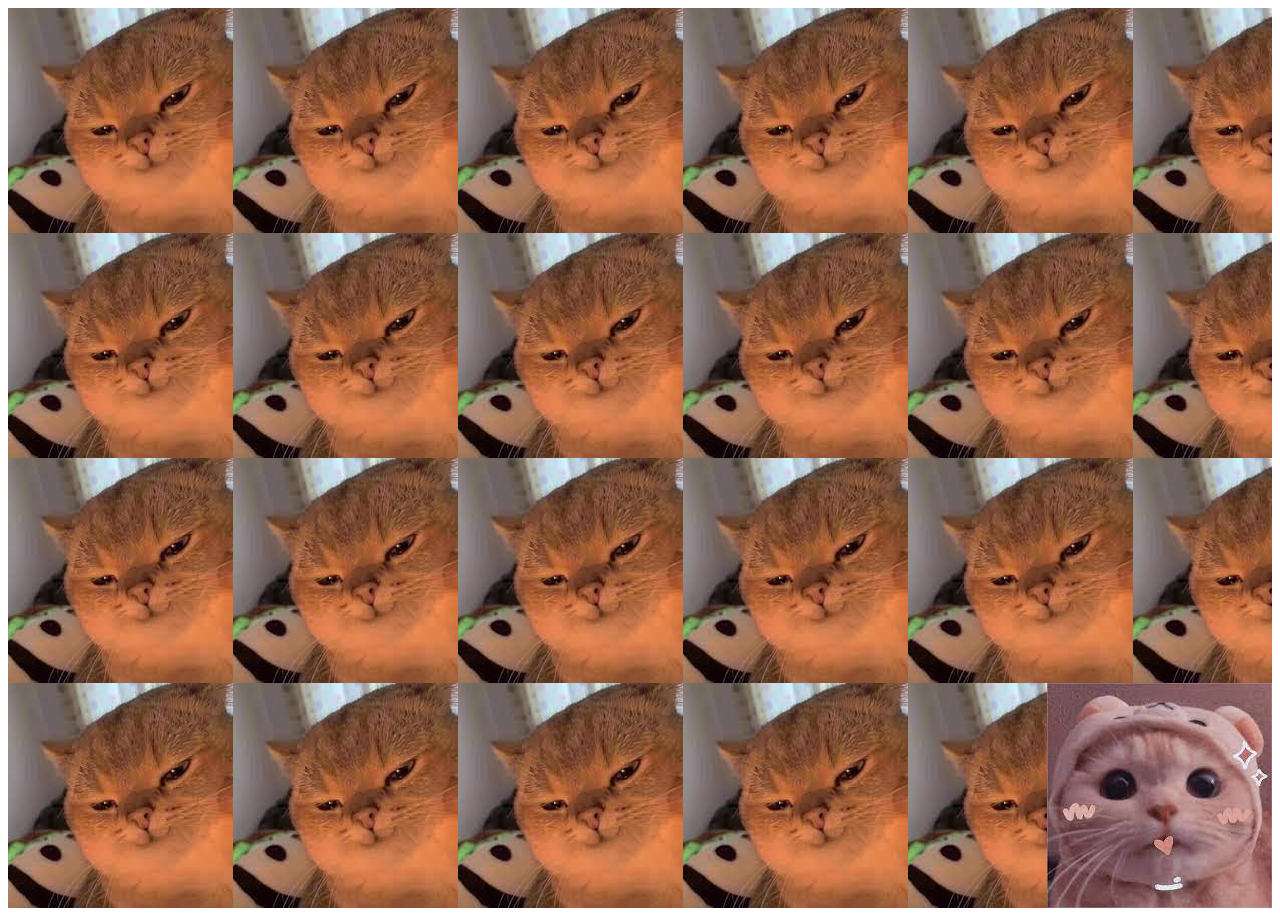
<file: Cau5/index.html>
<!--Cao Nhân Hòa
    20051741
-->
<!DOCTYPE html>
<html lang="en">
<head>
    <meta charset="UTF-8">
    <meta http-equiv="X-UA-Compatible" content="IE=edge">
    <meta name="viewport" content="width=device-width, initial-scale=1.0">
    <title>Document</title>
    <style>
        .example1{
            width: 100%;
            height: 100vh;
            background-image: 
            url([data-uri]),
            url([data-uri]);
            background-position: right bottom, left top;
            background-repeat: no-repeat, repeat;
        }
    </style>
</head>
<body>
    <div class="example1">
    </div>
</body>
</html>
</file>
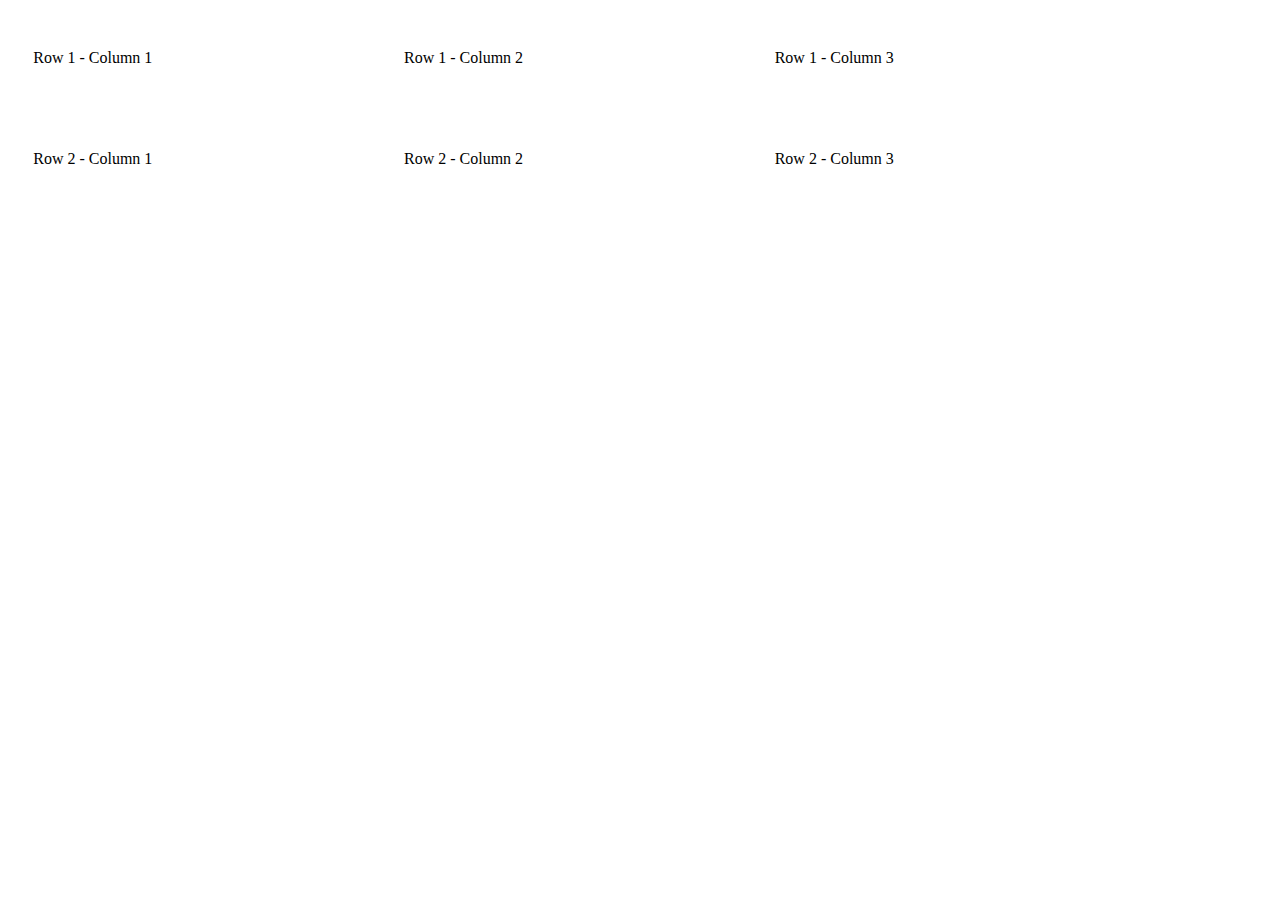
<file: Cau6/index.html>
<!--Cao Nhân Hòa
    20051741
-->
<!DOCTYPE html>
<html lang="en">
<head>
    <meta charset="UTF-8">
    <meta http-equiv="X-UA-Compatible" content="IE=edge">
    <meta name="viewport" content="width=device-width, initial-scale=1.0">
    <title>Document</title>
    <style>
        .container, .row{
            width: 100%;
        }
        .row::before, .row::after{
            display: table;
            content: "";
        }
        .row::after{
            clear: both;
        }
        .col1, .col2, .col3 {
            float: left;
            width: 25.333333333%;
            margin: 1%;
            padding: 1%;
        }
    </style>
</head>
<body>
    <div class="container">
        <div class="row">
            <div class="col1">
                <p>Row 1 - Column 1</p>
            </div>
            <div class="col2">
                <p>Row 1 - Column 2</p>
            </div>
            <div class="col3">
                <p>Row 1 - Column 3</p>
            </div>
        </div>
        <div class="row">
            <div class="col1">
                <p>Row 2 - Column 1</p>
            </div>
            <div class="col2">
                <p>Row 2 - Column 2</p>
            </div>
            <div class="col3">
                <p>Row 2 - Column 3</p>
            </div>
        </div>
    </div>
</body>
</html>
</file>
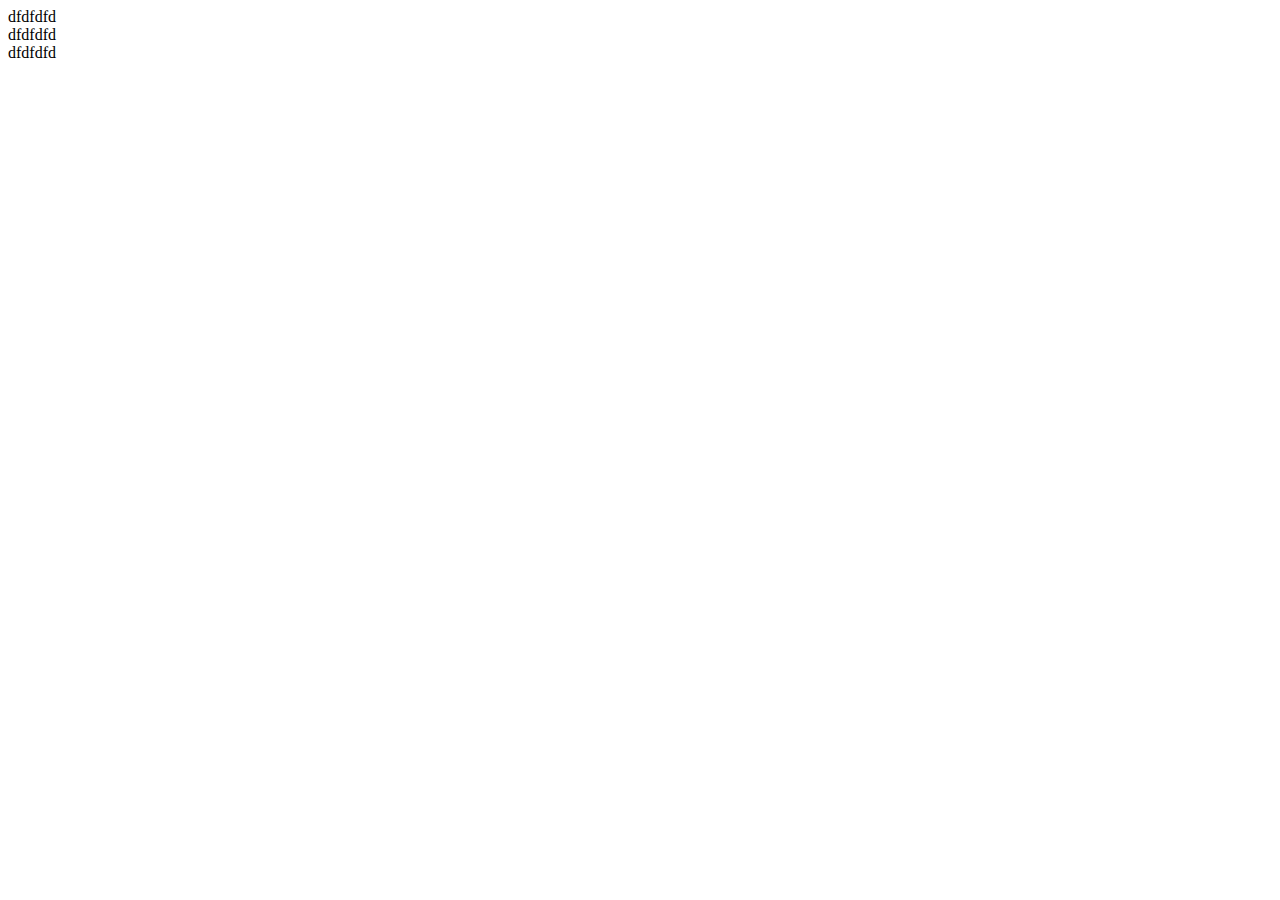
<file: Cau7/index.html>
<!--Cao Nhân Hòa
    20051741
-->
<!DOCTYPE html>
<html lang="en">
<head>
    <meta charset="UTF-8">
    <meta http-equiv="X-UA-Compatible" content="IE=edge">
    <meta name="viewport" content="width=device-width, initial-scale=1.0">
    <title>Document</title>
    <style>
        .newspaper{
            /* -webkit-column-count: 3;
            -moz-column-count: 3; */
            column-count: 3;
            /* -webkit-column-gap: 40px;
            -moz-column-gap: 40px; */
            column-gap: 40px;
            /* -webkit-column-rule-style: solid;
            -moz-column-rule-style: solid; */
            column-rule-style: solid;
            /* -webkit-column-rule-width: 1px;
            -moz-column-rule-width: 1px; */
            column-rule-width: 1px;
            /* -webkit-column-rule-color: lightblue;
            -moz-column-rule-color: lightblue; */
            column-rule-color: lightblue;
        }
    </style>
</head>
<body>
    <div class="newspaper">
        dfdfdfd
    </div>
    <div class="newspaper">
        dfdfdfd
    </div>
    <div class="newspaper">
        dfdfdfd
    </div>
</body>
</html>
</file>
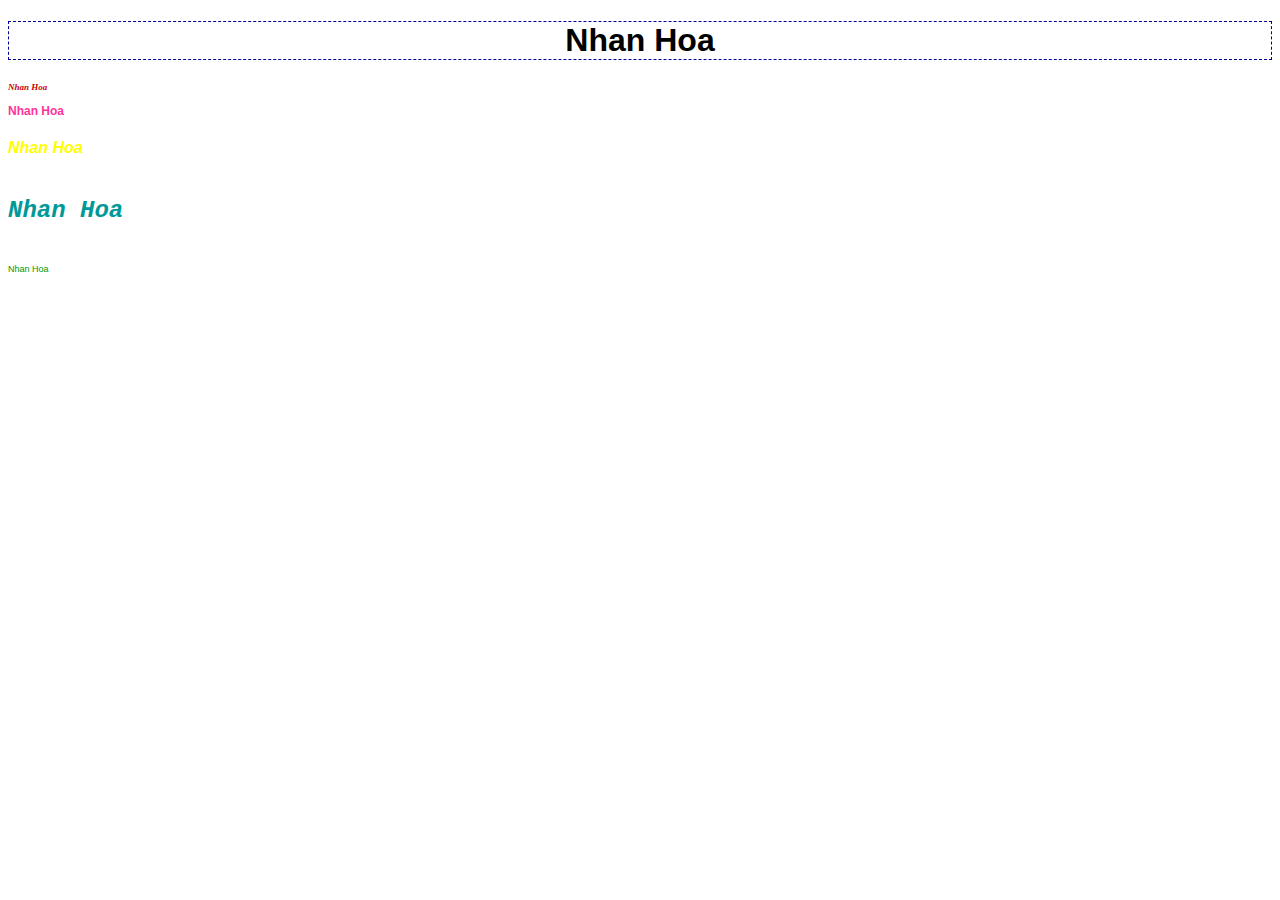
<file: Cau1/text.html>
<!--Cao Nhân Hòa
    20051741
-->
<!DOCTYPE html>
<html lang="en">
<head>
    <meta charset="UTF-8">
    <meta http-equiv="X-UA-Compatible" content="IE=edge">
    <meta name="viewport" content="width=device-width, initial-scale=1.0">
    <title>Document</title>
    <link rel="stylesheet" href="firststyle.css">
</head>
<body>
    <h1>Nhan Hoa</h1>
    <h2>Nhan Hoa</h2>
    <h3>Nhan Hoa</h3>
    <h4>Nhan Hoa</h4>
    <h5>Nhan Hoa</h5>
    <h6>Nhan Hoa</h6>
</body>
</html>
</file>
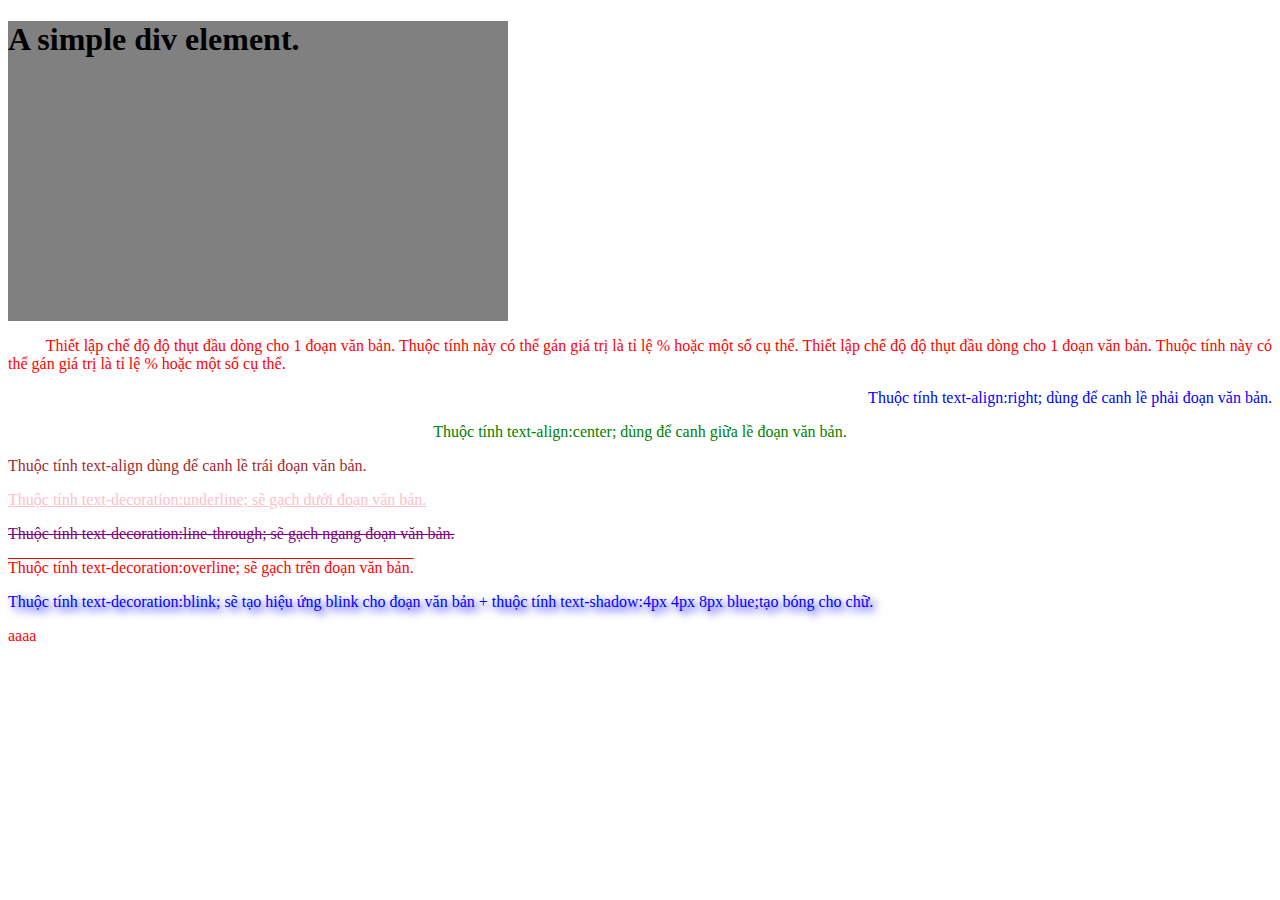
<file: Cau2/Cau2.html>
<!--Cao Nhân Hòa
    20051741
-->
<!DOCTYPE html>
<html lang="en" xmlns="http://www.w3.org/1999/xhtml">
<head>
 <meta charset="utf-8" />
 <title></title>
</head>
<body>
 <div id="container" style="width:500px; height:300px; background-color: gray">
 <h1>A simple div element.</h1>
 </div>
 <p style="text-indent:1cm; color:red;text-align:justify;">
 Thiết lập chế độ độ thụt đầu dòng cho 1 đoạn văn bản. Thuộc tính này có thể gán giá
trị là tỉ lệ % hoặc một số cụ thể. Thiết lập chế độ độ thụt đầu dòng cho 1 đoạn văn bản.
Thuộc tính này có thể gán giá trị là tỉ lệ % hoặc một số cụ thể.
 </p>

 <p style="text-align:right; color:blue;">
 Thuộc tính text-align:right; dùng để canh lề phải đoạn văn bản.
 </p>

 <p style="text-align:center; color:green;">
 Thuộc tính text-align:center; dùng để canh giữa lề đoạn văn bản.
 </p>

 <p style="text-align:left; color:brown;">
 Thuộc tính text-align dùng để canh lề trái đoạn văn bản.

 <p style="text-decoration:underline; color:pink;">
 Thuộc tính text-decoration:underline; sẽ gạch dưới đoạn văn bản.
 </p>

 <p style="text-decoration:line-through;color:purple;">
 Thuộc tính text-decoration:line-through; sẽ gạch ngang đoạn văn bản.
 </p>

 <p style="text-decoration:overline; color:red;">
 Thuộc tính text-decoration:overline; sẽ gạch trên đoạn văn bản.
 </p>

 <p style="text-decoration:blink; text-align:justify; color:blue;text-shadow:4px 4px 8px
blue;">
 Thuộc tính text-decoration:blink; sẽ tạo hiệu ứng blink cho đoạn văn bản + thuộc tính
text-shadow:4px 4px 8px blue;tạo bóng cho chữ.
 </p>
 <p style="text-decoration:blink ;text-align: justify; color: red;" >
    aaaa
 </p>

 </p>
</body>
</html>
</file>
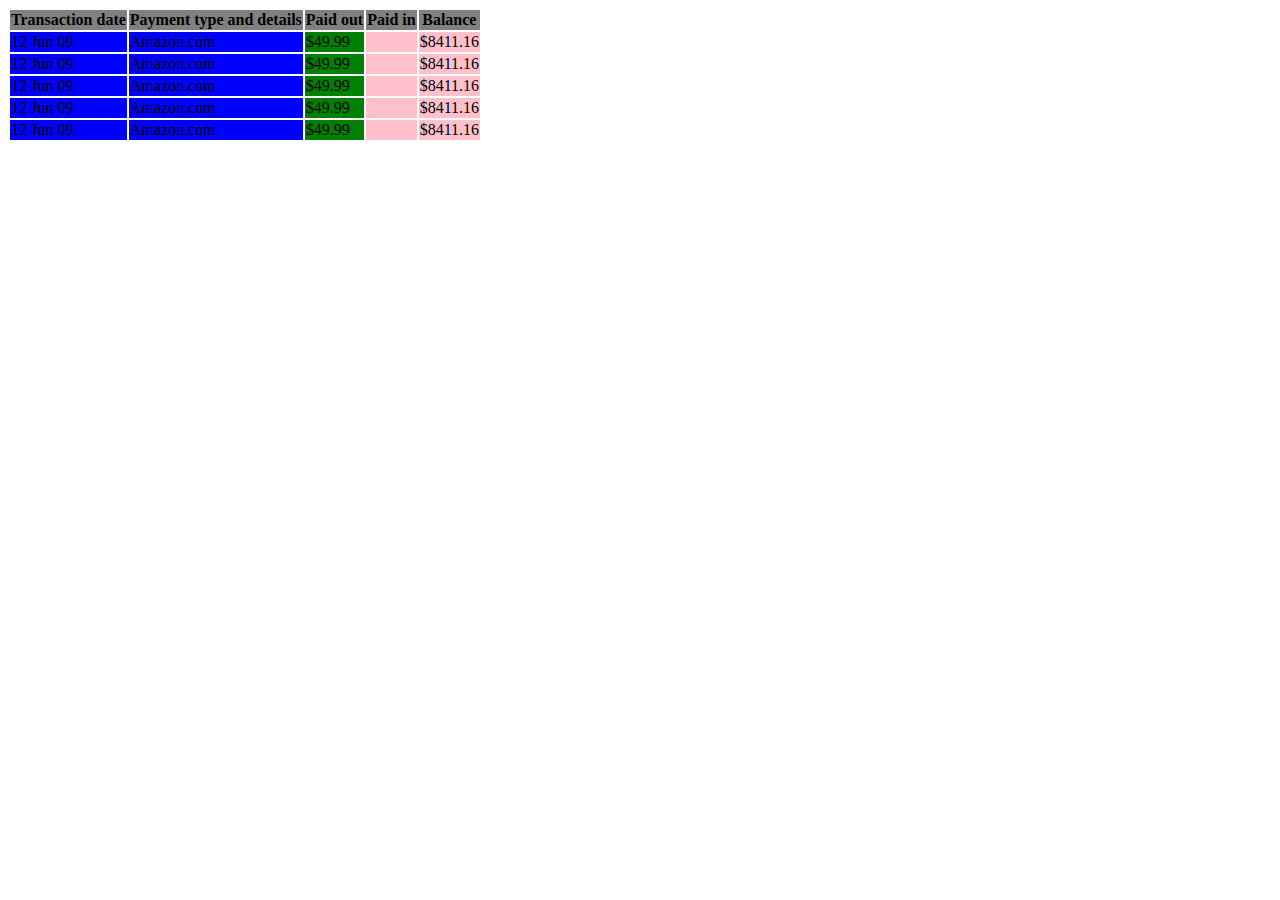
<file: Cau3/Cau3.html>
<!--Cao Nhân Hòa
    20051741
-->
<!DOCTYPE html>
<html lang="en">
<head>
    <meta charset="UTF-8">
    <meta http-equiv="X-UA-Compatible" content="IE=edge">
    <meta name="viewport" content="width=device-width, initial-scale=1.0">
    <title>Document</title>
    
</head>
<body>
    <table>
        <colgroup>
            <col span="2" style="background-color: blue;">
            <col style="background-color: green;">
            <col span="2" style="background-color: pink;">
        </colgroup>
        <tr style="background-color: gray;">
            <th>Transaction date</th>
            <th>Payment type and details</th>
            <th>Paid out</th>
            <th>Paid in</th>
            <th>Balance</th>
        </tr>
        <tr>
            <td>12 Jun 09</td>
            <td>Amazon.com</td>
            <td>$49.99</td>
            <td></td>
            <td>$8411.16</td>
        </tr>
        <tr>
            <td>12 Jun 09</td>
            <td>Amazon.com</td>
            <td>$49.99</td>
            <td></td>
            <td>$8411.16</td>
        </tr>
        <tr>
            <td>12 Jun 09</td>
            <td>Amazon.com</td>
            <td>$49.99</td>
            <td></td>
            <td>$8411.16</td>
        </tr>
        <tr>
            <td>12 Jun 09</td>
            <td>Amazon.com</td>
            <td>$49.99</td>
            <td></td>
            <td>$8411.16</td>
        </tr>
        <tr>
            <td>12 Jun 09</td>
            <td>Amazon.com</td>
            <td>$49.99</td>
            <td></td>
            <td>$8411.16</td>
        </tr>
    </table>
    
</body>
</html>
</file>
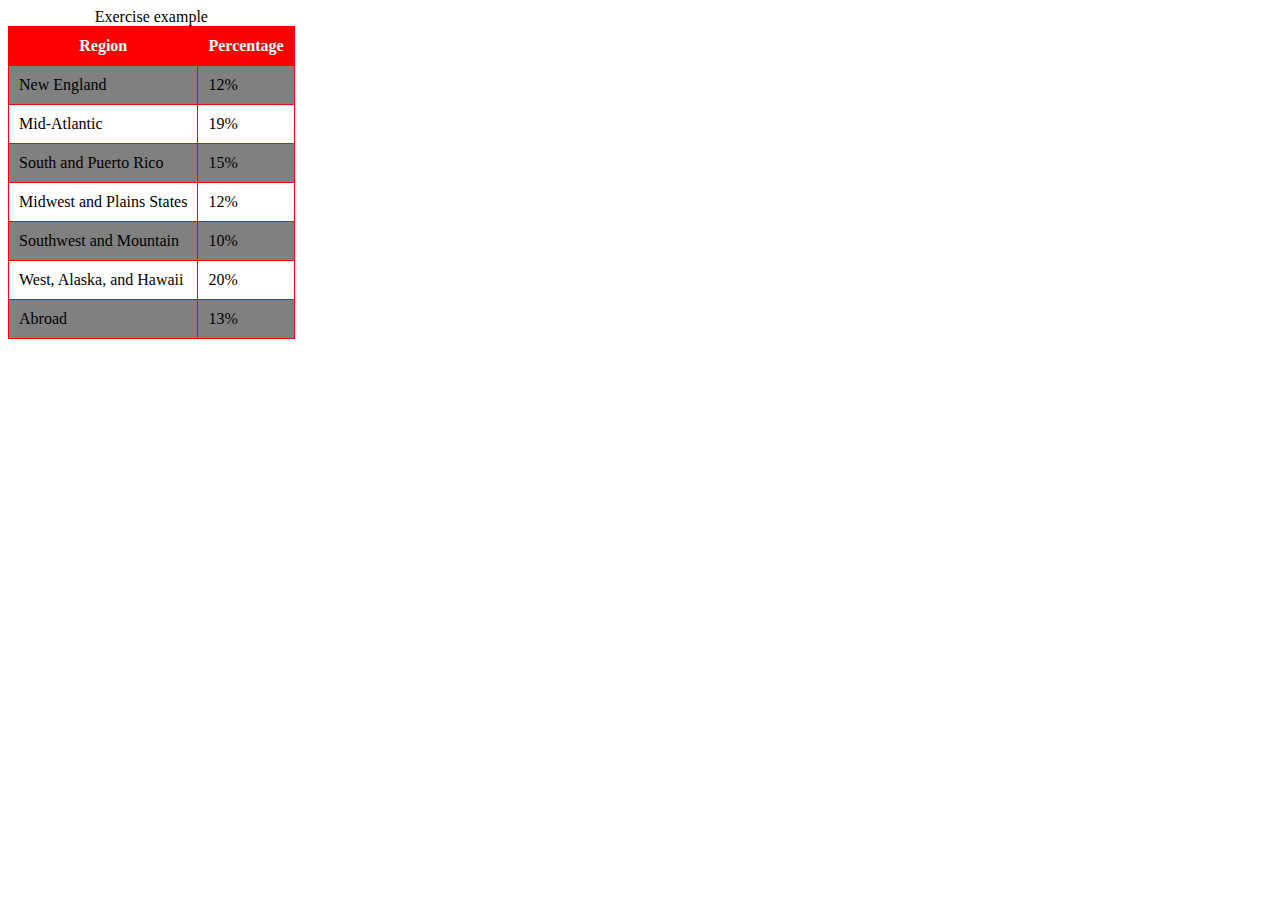
<file: Cau4/Cau4.html>
<!--Cao Nhân Hòa
    20051741
-->
<!DOCTYPE html>
<html lang="en">
<head>
    <meta charset="UTF-8">
    <meta http-equiv="X-UA-Compatible" content="IE=edge">
    <meta name="viewport" content="width=device-width, initial-scale=1.0">
    <title>Document</title>
    <link rel="stylesheet" href="Style.css">
</head>
<body>
    <table>
        <caption>Exercise example</caption>
        <tr>
            <th>Region</th>
            <th>Percentage</th>
        </tr>
        <tr>
            <td>New England</td>
            <td>12%</td>
        </tr>
        <tr>
            <td>Mid-Atlantic</td>
            <td>19%</td>
        </tr>
        <tr>
            <td>South and Puerto Rico</td>
            <td>15%</td>
        </tr>
        <tr>
            <td>Midwest and Plains States</td>
            <td>12%</td>
        </tr>
        <tr>
            <td>Southwest and Mountain</td>
            <td>10%</td>
        </tr>
        <tr>
            <td>West, Alaska, and Hawaii</td>
            <td>20%</td>
        </tr>
        <tr>
            <td>Abroad</td>
            <td>13%</td>
        </tr>
    </table>    
</body>
</html>
</file>
<file: Cau1/firststyle.css>
h1 { font-family: Arial, Helvetica, sans-serif; text-align: center; border: thin #000099 dashed}
h2 { font-family: Georgia, "Times New Roman", Times, serif; font-size: 9px; font-style: italic; color:
#CC0000; text-decoration: blink}
h3 { font-family: Arial, Helvetica, sans-serif; font-size: 12px; font-style: normal; font-weight: bold;
color: #FF3399}
h4 { font-family: Verdana, Arial, Helvetica, sans-serif; font-size: 16px; font-style: italic; color:
#FFFF00}
h5 { font-family: "Courier New", Courier, mono; font-size: 24px; font-style: italic; color: #009999}
h6 { font-family: Arial, Helvetica, sans-serif; font-size: 9px; font-style: normal; font-weight: lighter;
color: #009900}
</file>
<file: Cau4/Style.css>
table, th, td {  
    border: 1px solid red;  
    border-collapse: collapse;  
}
tr>th{background-color: red; color: white;}  
th, td {  
    padding: 10px;  
}  
tr:nth-child(even) {  
    background-color: gray; 
}  
tr:nth-child(odd) {  
    background-color: white; 
}
</file>
